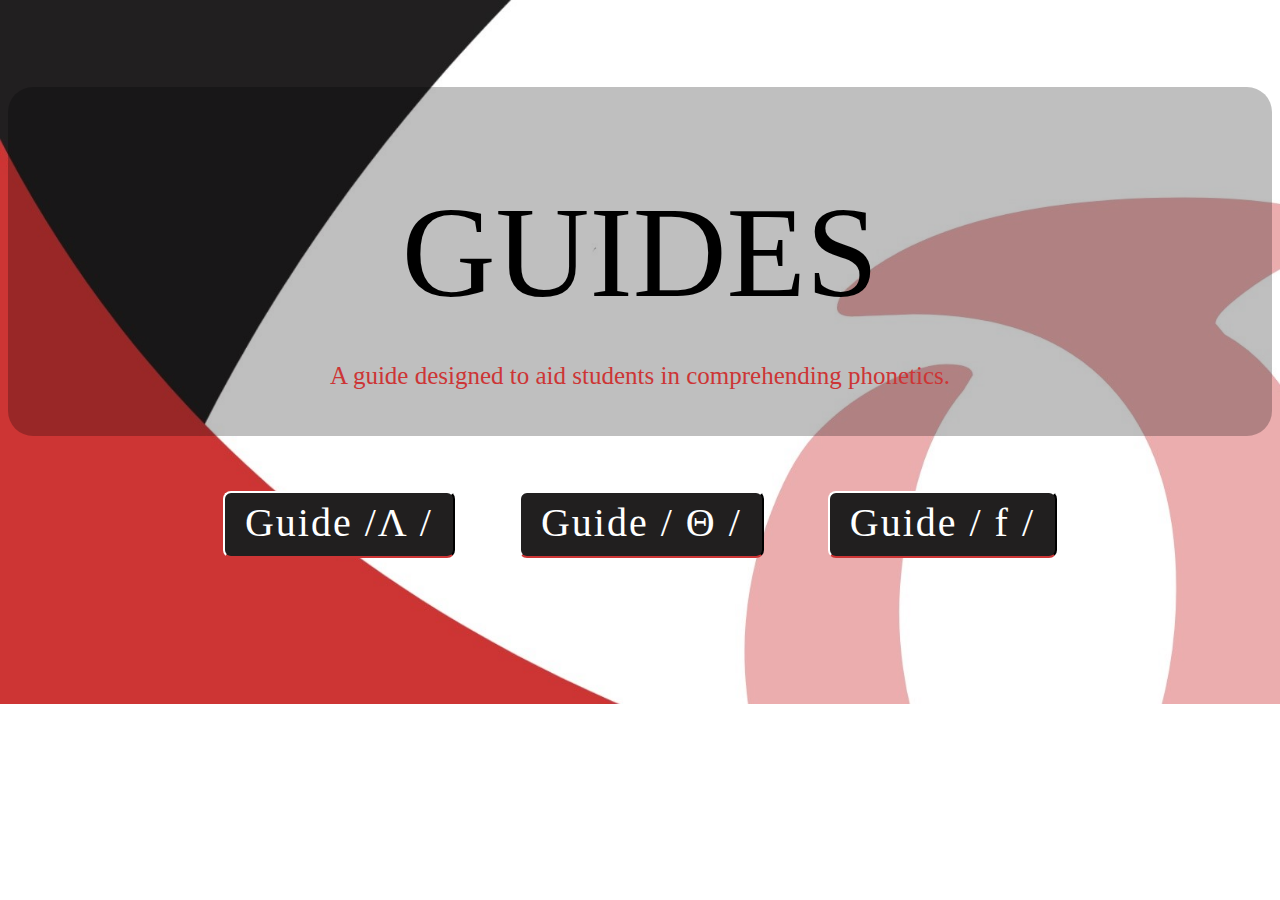
<file: index.html>
<!DOCTYPE html>
<html lang="en">
<head>
    <meta charset="UTF-8">
    <meta name="viewport" content="width=device-width, initial-scale=1.0">
    <title>Phoenics Guide</title>
    
    <link rel="icon" href="O.png">
    <link rel="stylesheet" href="g-lobbydsn.css">
   
</head>
<body>
        <div class="contain">
            <h1 id="gdn"> GUIDES </h1>
            <p> A guide designed to aid students in comprehending phonetics. </p>
        </div>

        <div id="btns">

            <button class="mnl" onclick="document.location='lambda.htm'">Guide /&Lambda; /</button>
            <button class="mnl" onclick="document.location='theta.htm'">Guide / &Theta; /</button>
            <button class="mnl" onclick="document.location='ph-f.htm'">Guide / f /</button>
        
        </div>
</body>
</html>
</file>
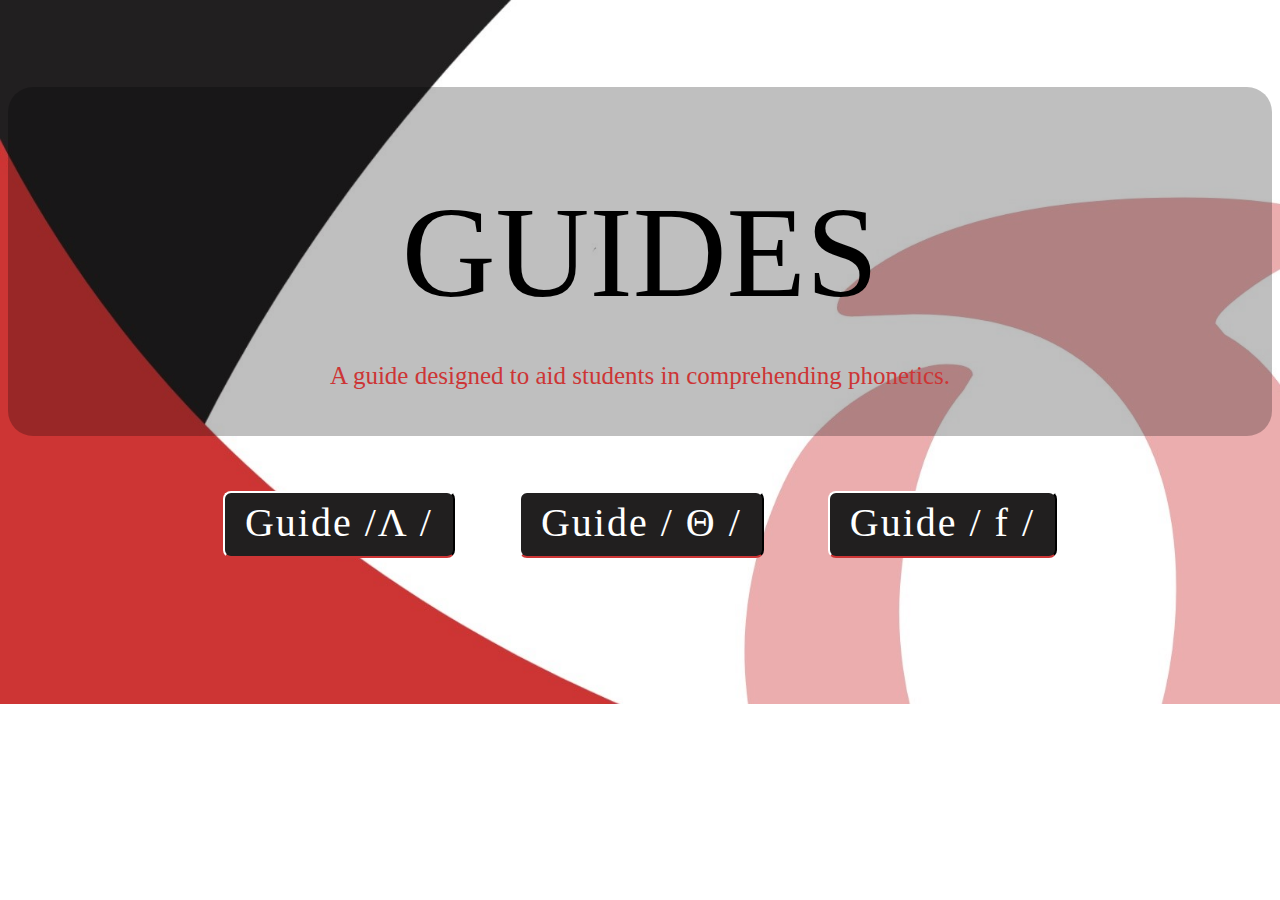
<file: g-lobby.html>
<!DOCTYPE html>
<html lang="en">
<head>
    <meta charset="UTF-8">
    <meta name="viewport" content="width=device-width, initial-scale=1.0">
    <title>Phoenics Guide</title>
    
    <link rel="icon" href="/assets/images/O.png">
    <link rel="stylesheet" href="/assets/css/g-lobbydsn.css">
   
</head>
<body>
        <div class="contain">
            <h1 id="gdn"> GUIDES </h1>
            <p> A guide designed to aid students in comprehending phonetics. </p>
        </div>

        <div id="btns">

            <button class="mnl" onclick="document.location='lambda.htm'">Guide /&Lambda; /</button>
            <button class="mnl" onclick="document.location='theta.htm'">Guide / &Theta; /</button>
            <button class="mnl" onclick="document.location='ph-f.htm'">Guide / f /</button>
        
        </div>
</body>
</html>
</file>
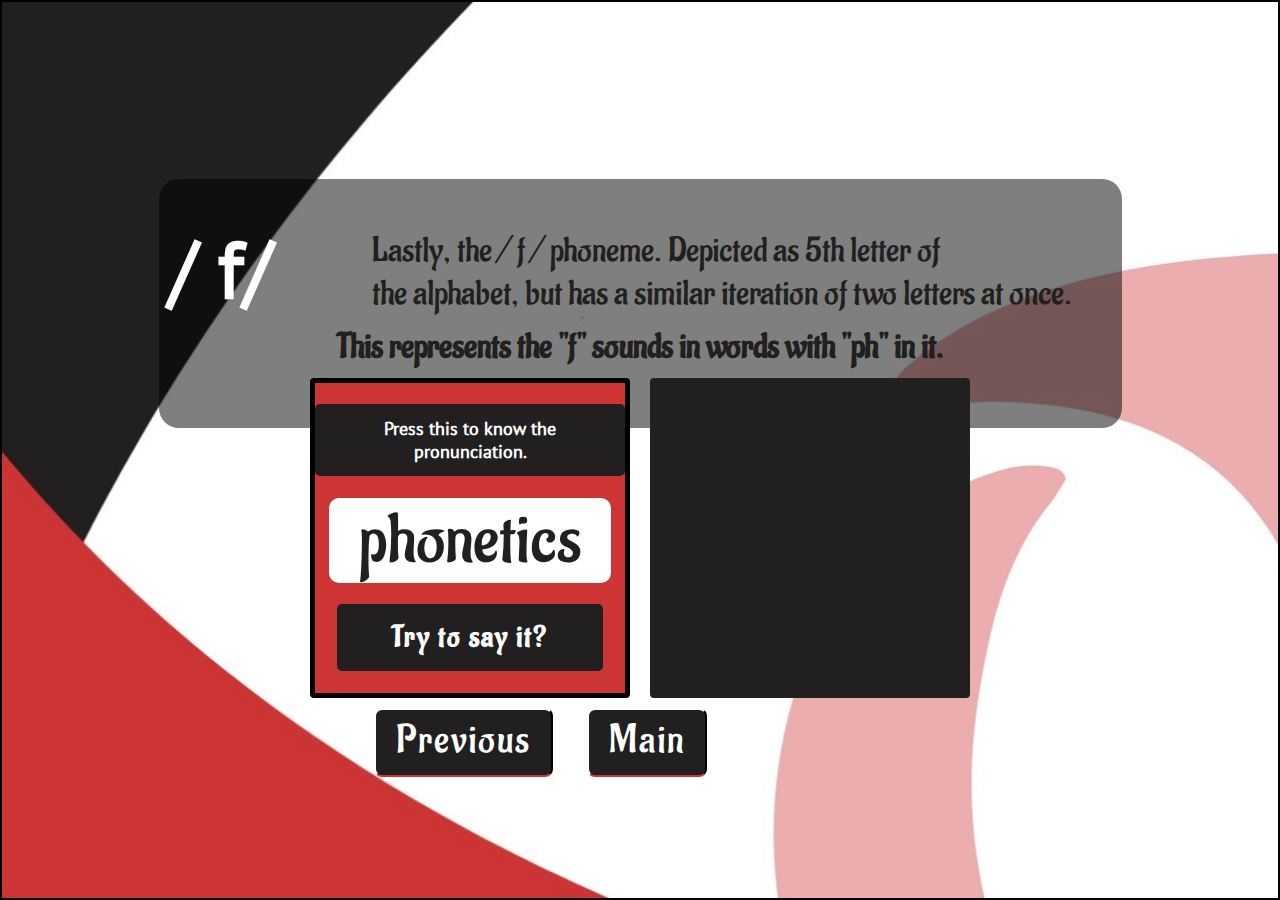
<file: ph-f.htm>
<!DOCTYPE html>
<html>
  <head>
    <link rel="icon" href="assets/images/O.png" />
    <link rel="stylesheet" href="assets/css/dsph-f.css" />
    <title>PH-F GUIDE</title>

    <!--* THE LINKS FOR THE FONTS  -->
    <link rel="preconnect" href="https://fonts.googleapis.com" />
    <link rel="preconnect" href="https://fonts.gstatic.com" crossorigin />
    <link
      href="https://fonts.googleapis.com/css2?family=Aladin&family=PT+Sans:ital,wght@0,400;0,700;1,400;1,700&display=swap"
      rel="stylesheet" />

    <link rel="preconnect" href="https://fonts.googleapis.com" />
    <link rel="preconnect" href="https://fonts.gstatic.com" crossorigin />
    <link
      href="https://fonts.googleapis.com/css2?family=PT+Sans:ital,wght@0,400;0,700;1,400;1,700&display=swap"
      rel="stylesheet" />
  </head>
  <!--TODO PUT A BACKGROUND DESIGN -->
  <!--TODO ALIGN ALL THE CONTENTS  -->
  <!--? KNOW THE CONTENTS AND HOW THEY DESIGNED AND FUNCTION  -->

  <body>
    <div class="bg"></div>

    <div class="origin">

    <div class="introph-f">
      <div id="introph-f-inner">
        <h1>/ f/</h1>

        <p>
          Lastly, the / f / phoneme. Depicted as 5th letter of <br />
          the alphabet, but has a similar iteration of two letters at once.
        </p>
      </div>
      <h4>This represents the "f" sounds in words with "ph" in it.</h4>
    </div>

    <div class="ORGword">
      <div class="daword">
        <button id="hereshow" onclick="playAudio()">
          <p>Press this to know the pronunciation.</p>
        </button>

        <p id="wordborder">phonetics</p>

        <button id="sayit">Try to say it?</button>
      </div>

      <div class="outputs">
        <p id="answer"></p>

        <p id="verdict"></p>
      </div>
    </div>

    <div id="aln">

      <button id="next" onclick="document.location='theta.htm'">Previous</button>

      <button id="next" onclick="document.location='index.html'">Main</button>  
  
      </div>
      
    </div>
    <script src="function/ph-f.js"></script>
  </body>
</html>
</file>
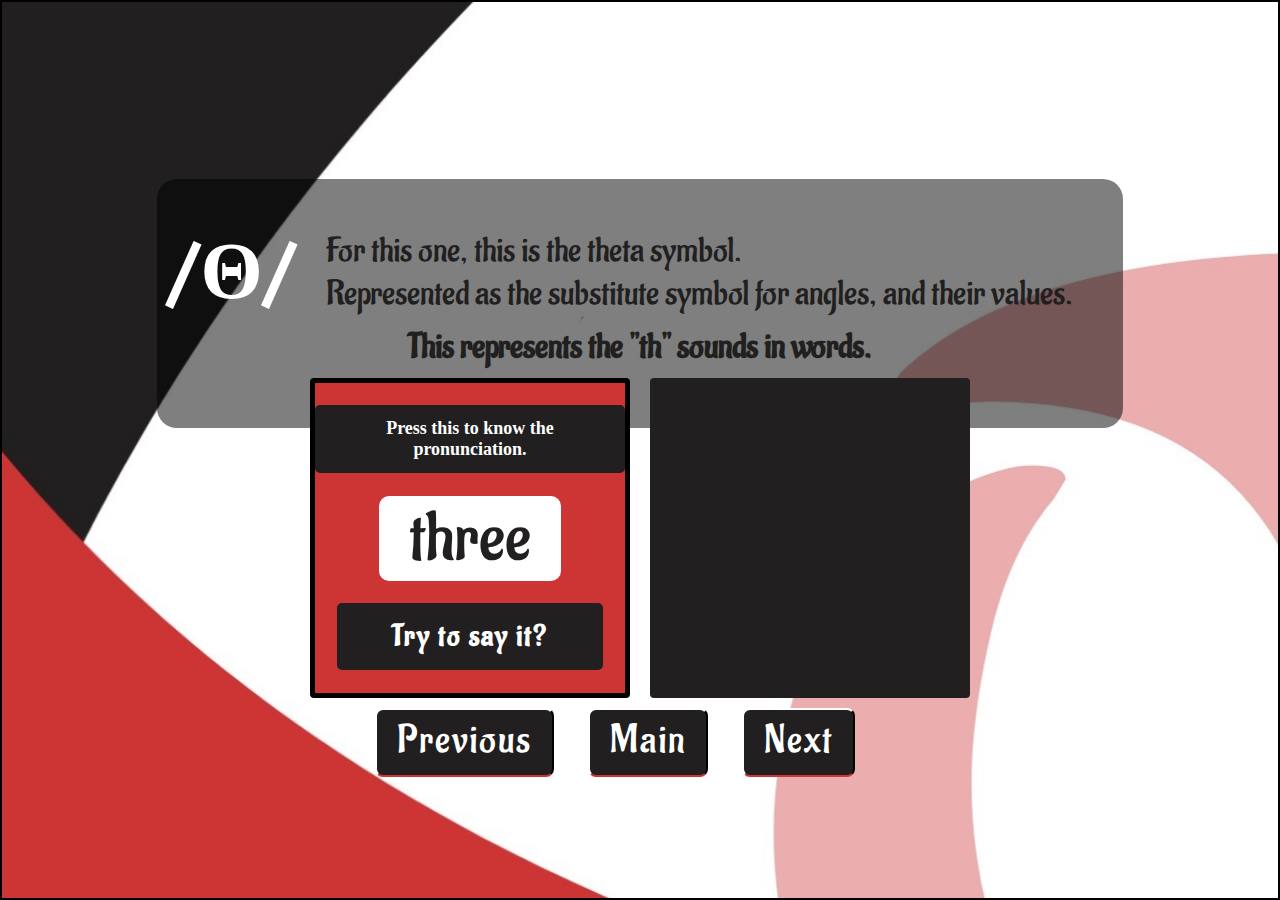
<file: theta.htm>
<!DOCTYPE html>
<html>
  <head>
   
    <link rel="icon" href="assets/images/O.png" />
    <link rel="stylesheet" href="assets/css/dstheta.css" />
    <title>THETA GUIDE</title>

    <!--* THE LINKS FOR THE FONTS  -->
    <link rel="preconnect" href="https://fonts.googleapis.com" />
    <link rel="preconnect" href="https://fonts.gstatic.com" crossorigin />
    <link
      href="https://fonts.googleapis.com/css2?family=Aladin&family=PT+Sans:ital,wght@0,400;0,700;1,400;1,700&display=swap"
      rel="stylesheet" />

    <link rel="preconnect" href="https://fonts.googleapis.com" />
    <link rel="preconnect" href="https://fonts.gstatic.com" crossorigin />
    <link
      href="https://fonts.googleapis.com/css2?family=PT+Sans:ital,wght@0,400;0,700;1,400;1,700&display=swap"
      rel="stylesheet" />
  </head>
  <!--TODO PUT A BACKGROUND DESIGN -->
  <!--TODO ALIGN ALL THE CONTENTS  -->
  <!--? KNOW THE CONTENTS AND HOW THEY DESIGNED AND FUNCTION  -->

  <body>

    <div class="bg"></div>
    
    <div class="origin">
      
    <div class="introtheta">
      <div id="introtheta-inner">
        <h1>/&Theta;/</h1>

        <p>
          For this one, this is the theta symbol. <br />
          Represented as the substitute symbol for angles, and their values.
        </p>
      </div>
      <h4>This represents the "th" sounds in words.</h4>
    </div>

    <div class="ORGword">
      <div class="daword">
        <button id="hereshow" onclick="playAudio()">Press this to know the pronunciation.</button>

        <p id="wordborder">three</p>

        <button id="sayit">Try to say it?</button>
      </div>

      <div class="outputs">
        <p id="answer"></p>

        <p id="verdict"></p>
      </div>
    </div>

    <div id="aln">
    <button id="next" onclick="document.location='lambda.htm'">Previous</button>

    <button id="next" onclick="document.location='g-lobby.html'">Main</button>

    <button id="next" onclick="document.location='ph-f.htm'">Next</button>
  </div>

  </div>
    <script src="function/theta.js"></script>
  </body>
</html>
</file>
<file: g-lobbydsn.css>
@font-face {
    font-family: "Tamba Sans";
    src: url('TambaSansDemo-Bold.otf');
}


body {
    background: url(bg.jpg) no-repeat;
    background-size: cover;
    text-align: center;
}

.contain{
    background-color: hsla(0, 0%, 0%, 0.25);
    border-radius: 25px;

    position: relative;
    top: 50%;
    transform: translate(50% -50%);
}


#gdn{
  
    font-family: 'Aladin';  /* The 'Aladin' font can be inputted in any letter format, either lowercase or uppercase. */
    font-style: normal;
    font-size: 130px;
    font-weight: 400;
    line-height: 1;
    padding-top: 100px;
   
  
}

p {
    font-family:'PT-Sans';  
    /* Same as the 'Aladin' font. Just don't forget the hyphen between it. */
    margin-top: -7%;
    color: rgba(205, 53, 53, 1);
    font-style: normal;
    font-size: 25px;
    font-weight: 400;
    line-height: 1.2;
    padding: 45px;
}


#btns .mnl {
font-size: 40px;
padding: 6px 20px 10px 20px;
margin: 30px;


 font-family: 'aladin';
 letter-spacing: 2px;
 background:rgba(33, 31, 31, 1);
 color: white;
 border-radius: .5rem;
 border-bottom: 2px solid rgba(205, 53, 53, 1);
 border-right: 2px solidrgba(205, 53, 53, 1);
 border-top: 2px solid white;
 border-left: 2px solid white;
 transition-duration: 1s;
 transition-property: border-top, 
    border-left, 
    border-bottom,
    border-right,
    box-shadow;
}

#btns .mnl:hover {
 border: 2px rgb(137, 27, 27);
 box-shadow:rgb(137, 27, 27) 5px 5px, rgb(238, 83, 83) 10px 10px, rgb(244, 162, 162) 15px 15px;
}

@media (max-width: 480px) {
    h1{
        color: white;
    }
    p{
        color: white;
    }
}
</file>
<file: assets/css/g-lobbydsn.css>
@font-face {
    font-family: "Tamba Sans";
    src: url(/assets/fonts/TambaSansDemo-Bold.otf);
}


body {
    background: url(/assets/images/bg.jpg) no-repeat;
    background-size: cover;
    text-align: center;
}

.contain{
    background-color: hsla(0, 0%, 0%, 0.25);
    border-radius: 25px;

    position: relative;
    top: 50%;
    transform: translate(50% -50%);
}


#gdn{
  
    font-family: 'Aladin';  /* The 'Aladin' font can be inputted in any letter format, either lowercase or uppercase. */
    font-style: normal;
    font-size: 130px;
    font-weight: 400;
    line-height: 1;
    padding-top: 100px;
   
  
}

p {
    font-family:'PT-Sans';  
    /* Same as the 'Aladin' font. Just don't forget the hyphen between it. */
    margin-top: -7%;
    color: rgba(205, 53, 53, 1);
    font-style: normal;
    font-size: 25px;
    font-weight: 400;
    line-height: 1.2;
    padding: 45px;
}


#btns .mnl {
font-size: 40px;
padding: 6px 20px 10px 20px;
margin: 30px;


 font-family: 'aladin';
 letter-spacing: 2px;
 background:rgba(33, 31, 31, 1);
 color: white;
 border-radius: .5rem;
 border-bottom: 2px solid rgba(205, 53, 53, 1);
 border-right: 2px solidrgba(205, 53, 53, 1);
 border-top: 2px solid white;
 border-left: 2px solid white;
 transition-duration: 1s;
 transition-property: border-top, 
    border-left, 
    border-bottom,
    border-right,
    box-shadow;
}

#btns .mnl:hover {
 border: 2px rgb(137, 27, 27);
 box-shadow:rgb(137, 27, 27) 5px 5px, rgb(238, 83, 83) 10px 10px, rgb(244, 162, 162) 15px 15px;
}

@media (max-width: 480px) {
    h1{
        color: white;
    }
    p{
        color: white;
    }
}
</file>
<file: assets/css/dsph-f.css>
* {
  padding: 0;
  margin: 0;
  box-sizing: border-box;
}

@font-face {
  font-family: 'Aladin';
  src: url('/assets/fonts/Aladin-Regular.ttf');
}

@font-face {
  font-family: 'PT-Sans';
  src: url('/assets/fonts/PTSans-Regular.ttf');
}

.bg{
  background: url(../images/bg.jpg);
  background-size: cover;

  background-position:  center;
  position: absolute;

  width: 100%;
  height: 100%;

  z-index: -1;
}

.origin{
  border: 2px solid;
    
  display: flex;
  flex-direction: column;
  justify-content: center;
  align-items: center;
  min-height: 100vh;
}

/** THE MAIN CONTAINER FOR THE LAMBDA */

.introph-f{
  margin-top: 65px;
  display: flex;
  flex-direction: column;

  padding: 50px;
  color: rgb(33, 31, 32);

  background-color: rgb(0,0,0,0.5);
  border-radius: 20px;
}

/** Used nested flexbox in the inner container, for the lambda symbol and the sentence to be on one line.  */

#introph-f-inner {
  display: flex;
  flex-direction: row;
}

/** Designs for the inner container, h1 tag */
#introph-f-inner h1 {
  font-size:50px;
  font-family: 'pt-sans';
  font-size: 80px;
  line-height: 80px;
  margin-right: 30px;
  margin-left:-40px;
  color:white;
}

/** Designs for the inner container, p tag */
#introph-f-inner p {
  margin-left: 70px;
  font-size: 35px;
  font-family: aladin;
}

/** Designs for the outer container, h3 tag  */
.introph-f h4 {
  font-family: aladin;
  font-size: 35px;
  text-align: center;
  margin: 10px;
}

/** THE ENTIRE CONTAINER FOR THE GIVEN WORD, BUTTONS OF AUDIO, AND MIC */

.daword {
  margin-top: -50px;
  height: 320px;
  width: 320px;
  border: 5px solid;
  border-radius: 4px;
  background-color: rgb(205, 53, 52);
  text-align: center;
  display: flex;
  flex-direction: column;
  justify-content: space-evenly;
  align-items: center;
}

/** Design for the given word to be pronounced (ex. guts)  */

#wordborder {
  padding: 0px 30px 0px 30px;
  color: rgba(33, 31, 31, 1);
  font-family: 'aladin';
  font-size: 70px;
  background-color: white;
  border-radius: 10px;
}

/* This is for the transition of the word, to its phonemic transcript. */

.daword #wordborder :hover {
  content: "gut";
}

.daword #wordborder:hover {
  content: "ɡʌt";
}

/** Container for the button of how to pronounce. (design) */
.daword #hereshow {
  color: white;
  font-family: "pt-sans";
  background-color: rgba(33, 31, 31, 1);
  border-radius: 5px;
  border: 5px solid rgba(33, 31, 31, 1);
  font-size: large;
  font-weight: bolder;
  padding: 8px;
}
.daword #hereshow:hover {
  cursor: pointer;
  box-shadow:rgb(73, 30, 30) 5px 5px, rgb(85, 51, 51) 10px 10px, rgb(180, 71, 71) 15px 15px;
}

/** Container for the button of the mic (design)  */
.daword #sayit {
  color: white;
  font-family: "aladin";
  letter-spacing: 2px;
  background-color: rgb(33, 31, 32);
  border-radius: 5px;
  border: 5px solid rgb(33, 31, 32);
  font-size: large;
  font-weight: bold;
  padding: 10px 50px;
  font-size: 30px;
}
.daword #sayit:hover {
  cursor: pointer;
  border: 2px rgb(137, 27, 27);
     box-shadow:rgb(73, 30, 30) 5px 5px, rgb(85, 51, 51) 10px 10px, rgb(180, 71, 71) 15px 15px;
}

/*! I DECLARED ANOTHER CONTAINER, TO PLACE THE CONTAINER OF THE BUTTONS, GIVEN WORD AND THE OUTPUT  */
.ORGword {
  display: flex;
  justify-content: space-between;
  width: 660px;
}

/** Container for the output  */

.outputs {
  margin-top: -50px;
  height: 320px;
  width: 320px;
  font-family: "aladin";
  font-size: 50px;
  border: 5px solid rgb(33, 31, 32);
  border-radius: 4px;
  background-color: rgb(33, 31, 32);
  display: flex;
  flex-direction: column;
  align-items: center;
  text-align: center;
  justify-content: center;
  color: white;
  line-height: 50px;
}

#aln{
    
  position: relative;
  right: 100px;

}

#next {
  margin: 10px 15px;
    font-size: 40px;
    padding: 6px 20px 10px 20px;
     font-family: 'aladin';
     letter-spacing: 2px;
     background:rgba(33, 31, 31, 1);
     color: white;
     border-radius: .5rem;
     border-bottom: 2px solid rgba(205, 53, 53, 1);
     border-right: 2px solidrgba(205, 53, 53, 1);
     border-top: 2px solid white;
     border-left: 2px solid white;
     transition-duration: 1s;
     transition-property: border-top, 
        border-left, 
        border-bottom,
        border-right,
        box-shadow;
    }
    
#next:hover {
     border: 2px rgb(137, 27, 27);
     box-shadow:rgb(137, 27, 27) 5px 5px, rgb(238, 83, 83) 10px 10px, rgb(244, 162, 162) 15px 15px;
    }

@media (max-width: 680px){
  #introph-f-inner h1{
      color: black;
      
      }
  }
</file>
<file: assets/css/dstheta.css>
* {
    padding: 0;
    margin: 0;
    box-sizing: border-box;
  }
  
  @font-face {
    font-family: 'Aladin';
    src: url('./assets/fonts/Aladin-Regular.ttf');
}




.bg{
  background: url(../images/bg.jpg);
  background-size: cover;

  background-position:  center;
  position: absolute;

  width: 100%;
  height: 100%;

  z-index: -1;
}

.origin{
  border: 2px solid;
    
  display: flex;
  flex-direction: column;
  justify-content: center;
  align-items: center;
  min-height: 100vh;
}
  
  /** THE MAIN CONTAINER FOR THE LAMBDA */
  
  .introtheta {
    margin-top: 65px;
    display: flex;
    flex-direction: column;

    padding: 50px;
    color: rgb(33, 31, 32);

    background-color: rgba(0, 0, 0, 0.5);
    border-radius: 20px;
  }
  
  /** Used nested flexbox in the inner container, for the lambda symbol and the sentence to be on one line.  */
  
  #introtheta-inner {
    display: flex;
    flex-direction: row;
  }
  
  /** Designs for the inner container, h1 tag */
  #introtheta-inner h1 {
    font-family: pt sans;
    font-size: 80px;
    line-height: 80px;
    margin-right: 30px;
    margin-left:-40px;
    color: white;
  }

  /** Designs for the inner container, p tag */
  #introtheta-inner p {
    margin-left: 0px;
    font-size: 35px;
    font-family: aladin;
  }
  
  /** Designs for the outer container, h3 tag  */
  .introtheta h4 {
    font-family: aladin;
    font-size: 35px;
    text-align: center;
    margin: 10px;
  }
  
  /** THE ENTIRE CONTAINER FOR THE GIVEN WORD, BUTTONS OF AUDIO, AND MIC */
  
  .daword {
    margin-top: -50px;
    height: 320px;
    width: 320px;
    border: 5px solid;
    border-radius: 4px;
    background-color: rgb(205, 53, 52);
    text-align: center;
    display: flex;
    flex-direction: column;
    justify-content: space-evenly;
    align-items: center;
  }
  
  /** Design for the given word to be pronounced (ex. guts)  */
  
  #wordborder {
    padding: 0px 30px 0px 30px;
    color: rgba(33, 31, 31, 1);
    font-family: 'aladin';
    font-size: 70px;
    background-color: white;
    border-radius: 10px;
  }
  
  /* This is for the transition of the word, to its phonemic transcript. */
  
  .daword #wordborder :hover {
    content: "gut";
  }
  
  .daword #wordborder:hover {
    content: "ɡʌt";
  }
  
  /** Container for the button of how to pronounce. (design) */
  .daword #hereshow {
    color: white;
    font-family: "pt-sans";
    background-color: rgba(33, 31, 31, 1);
    border-radius: 5px;
    border: 5px solid rgba(33, 31, 31, 1);
    font-size: large;
    font-weight: bolder;
    padding: 8px;
  }
  .daword #hereshow:hover {
    cursor: pointer;
    box-shadow:rgb(73, 30, 30) 5px 5px, rgb(85, 51, 51) 10px 10px, rgb(180, 71, 71) 15px 15px;
  }
  
  /** Container for the button of the mic (design)  */
  .daword #sayit {
    color: white;
    font-family: "aladin";
    letter-spacing: 2px;
    background-color: rgb(33, 31, 32);
    border-radius: 5px;
    border: 5px solid rgb(33, 31, 32);
    font-size: large;
    font-weight: bold;
    padding: 10px 50px;
    font-size: 30px;
  }
  .daword #sayit:hover {
    cursor: pointer;
    border: 2px rgb(137, 27, 27);
       box-shadow:rgb(73, 30, 30) 5px 5px, rgb(85, 51, 51) 10px 10px, rgb(180, 71, 71) 15px 15px;
  }
  
  /*! I DECLARED ANOTHER CONTAINER, TO PLACE THE CONTAINER OF THE BUTTONS, GIVEN WORD AND THE OUTPUT  */
  .ORGword {
    display: flex;
    justify-content: space-between;
    width: 660px;
  }
  
  /** Container for the output  */
  
  .outputs {
    margin-top: -50px;
    height: 320px;
    width: 320px;
    font-family: "aladin";
    font-size: 50px;
    border: 5px solid rgb(33, 31, 32);
    border-radius: 4px;
    background-color: rgb(33, 31, 32);
    display: flex;
    flex-direction: column;
    align-items: center;
    text-align: center;
    justify-content: center;
    color: white;
    line-height: 50px;
  }
  
  #aln{
    
    position: relative;
    right: 25px;

  }


  #next {
    margin: 10px 15px;

      font-size: 40px;
      padding: 6px 20px 10px 20px;
       font-family: 'aladin';
       letter-spacing: 2px;
       background:rgba(33, 31, 31, 1);
       color: white;
       border-radius: .5rem;
       border-bottom: 2px solid rgba(205, 53, 53, 1);
       border-right: 2px solidrgba(205, 53, 53, 1);
       border-top: 2px solid white;
       border-left: 2px solid white;
       transition-duration: 1s;
       transition-property: border-top, 
          border-left, 
          border-bottom,
          border-right,
          box-shadow;
      }


  #next:hover {
       border: 2px rgb(137, 27, 27);
       box-shadow:rgb(137, 27, 27) 5px 5px, rgb(238, 83, 83) 10px 10px, rgb(244, 162, 162) 15px 15px;
      }
    
  @media (max-width: 680px){
     #introtheta-inner h1{
        color: black;
     
         }
        }
</file>
